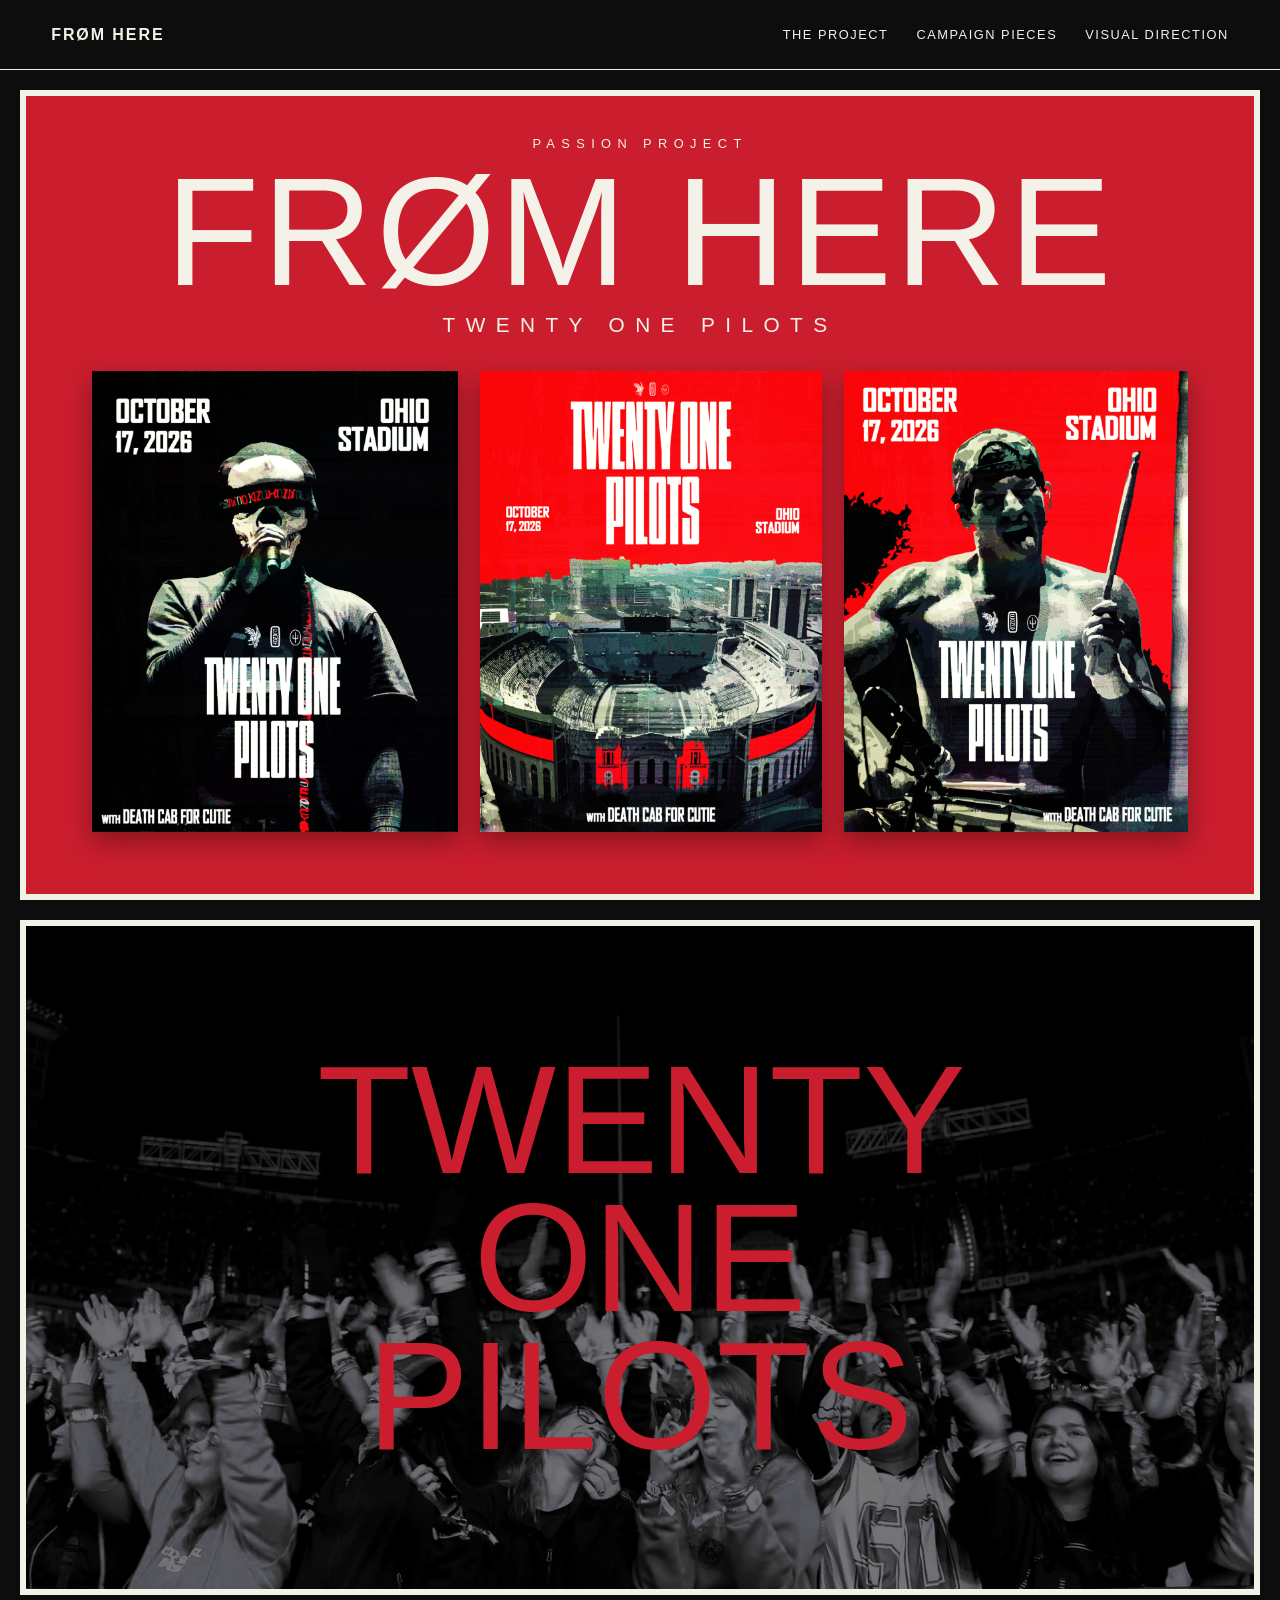
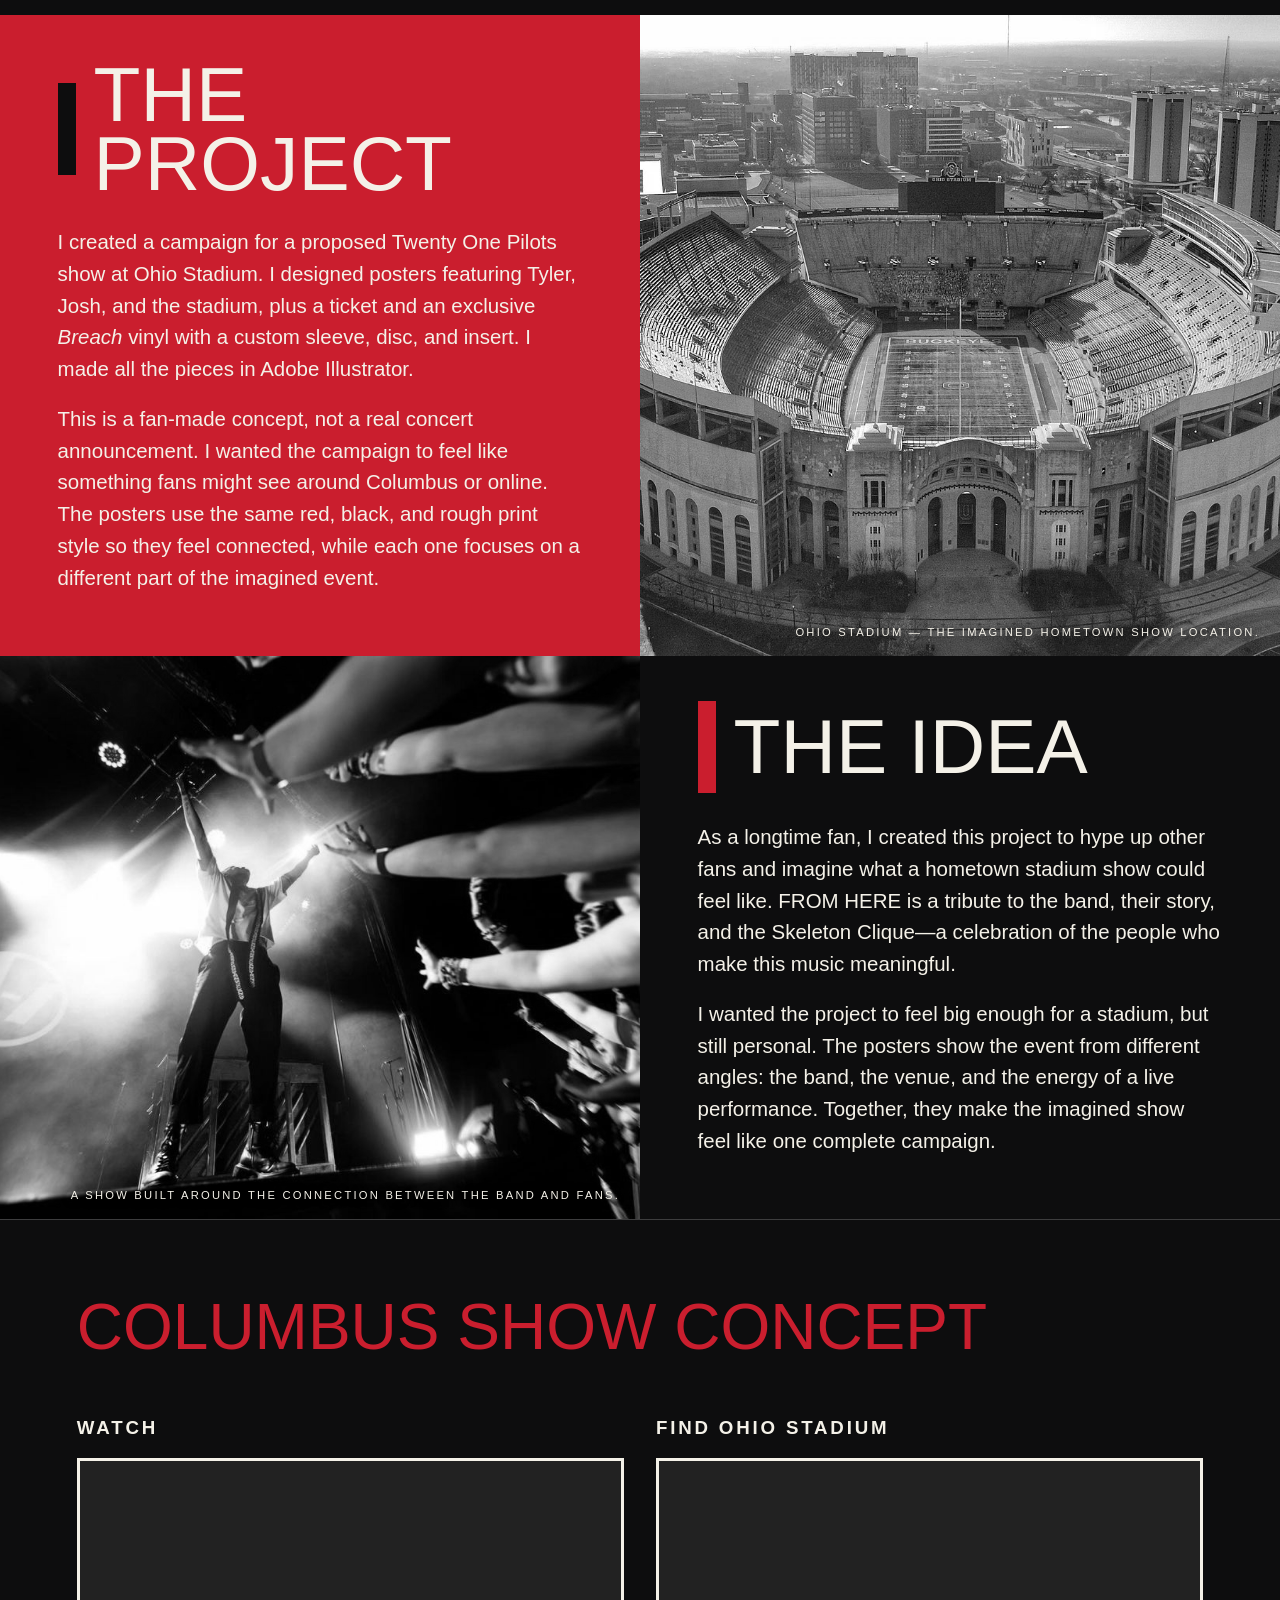
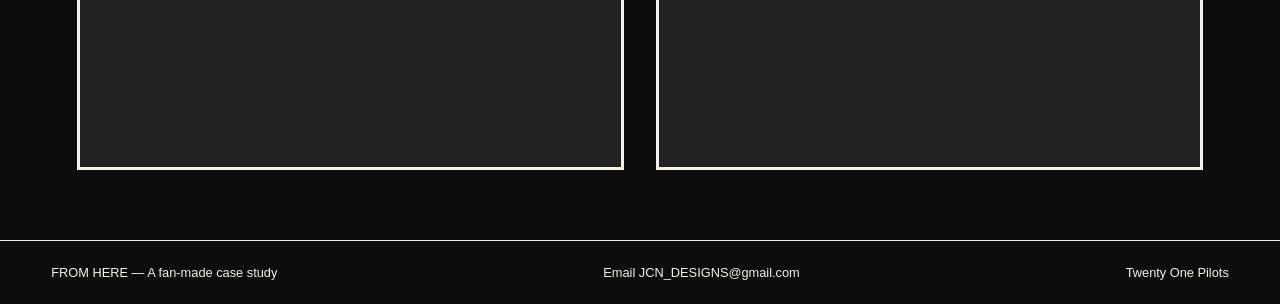
<file: index.html>
<!DOCTYPE html>
<html lang="en">
<head>
  <meta charset="UTF-8">
  <meta name="viewport" content="width=device-width, initial-scale=1.0">
  <title>FROM HERE | The Project</title>
  <link rel="stylesheet" href="style.css">
  <script src="script.js" defer></script>
</head>

<body>
  <header class="site-header">
    <a class="small-logo" href="index.html">FRØM HERE</a>

    <button
      class="menu-button"
      aria-expanded="false"
      aria-controls="main-nav"
      type="button"
    >
      Menu
    </button>

    <nav id="main-nav" class="main-nav" aria-label="Main navigation">
      <a href="index.html" aria-current="page">The Project</a>
      <a href="page2.html">Campaign Pieces</a>
      <a href="page3.html">Visual Direction</a>
    </nav>
  </header>

  <main>
    <section class="hero framed-section">
      <p class="eyebrow">Passion Project</p>
      <h1>FRØM HERE</h1>
      <p class="hero-subtitle">TWENTY ONE PILOTS</p>

      <div class="poster-row">
        <img
          src="TY final edit).png"
          alt="Red and black concert poster featuring Tyler Joseph"
        >
        <img
          src="OHIO (final edit).png"
          alt="Concert poster featuring Ohio Stadium"
        >
        <img
          src="JOSH (final edit) (2).png"
          alt="Dark concert poster featuring a live performer"
        >
      </div>
    </section>

    <section class="band-banner" aria-label="Twenty One Pilots concert crowd">
      <img
        src="OH Web Page 1.jpg"
        alt="Fans raising their hands at a Twenty One Pilots concert"
      >
      <h2>TWENTY ONE<br>PILOTS</h2>
    </section>

    <section class="project-section" id="project">
      <div class="project-copy">
        <h2><span></span>The Project</h2>
        <p>
          I created a campaign for a proposed Twenty One Pilots show at Ohio
          Stadium. I designed posters featuring Tyler, Josh, and the stadium,
          plus a ticket and an exclusive <em>Breach</em> vinyl with a custom
          sleeve, disc, and insert. I made all the pieces in Adobe Illustrator.
        </p>
        <p>
          This is a fan-made concept, not a real concert announcement. I wanted
          the campaign to feel like something fans might see around Columbus
          or online. The posters use the same red, black, and rough print style
          so they feel connected, while each one focuses on a different part of
          the imagined event.
        </p>
      </div>

      <figure class="stadium-image">
        <img
          src="Ohio Stadium.webp"
          alt="Aerial view of Ohio Stadium and the surrounding city"
        >
        <figcaption>
          Ohio Stadium — the imagined hometown show location.
        </figcaption>
      </figure>
    </section>

    <section class="idea-section">
      <figure class="idea-image">
        <img
          src="NYC Concert.jpg"
          alt="Twenty One Pilots performing onstage in front of fans"
        >
        <figcaption>
          A show built around the connection between the band and fans.
        </figcaption>
      </figure>

      <div class="idea-copy">
        <h2><span></span>The Idea</h2>
        <p>
          As a longtime fan, I created this project to hype up other fans and
          imagine what a hometown stadium show could feel like. FROM HERE is a
          tribute to the band, their story, and the Skeleton Clique—a celebration
          of the people who make this music meaningful.
        </p>
        <p>
          I wanted the project to feel big enough for a stadium, but still
          personal. The posters show the event from different angles: the band,
          the venue, and the energy of a live performance. Together, they make
          the imagined show feel like one complete campaign.
        </p>
      </div>
    </section>

    <section class="media-section">
      <h2>Columbus Show Concept</h2>

      <div class="media-grid">
        <div>
          <h3>Watch</h3>
          <div class="video-frame">
        <iframe
  src="https://www.youtube-nocookie.com/embed/-D_uT0kXlRw?autoplay=1&mute=1&playsinline=1&controls=1"
  title="Twenty One Pilots Perform Stressed Out | MTV Unplugged"
  referrerpolicy="strict-origin-when-cross-origin"
  allow="autoplay; accelerometer; clipboard-write; encrypted-media; gyroscope; picture-in-picture; web-share"
  allowfullscreen
></iframe>
          </div>
        </div>

        <div>
          <h3>Find Ohio Stadium</h3>
          <div class="map-frame">
            <iframe
              src="https://www.google.com/maps?q=Ohio+Stadium,+411+Woody+Hayes+Drive,+Columbus,+OH+43210&output=embed"
              title="Map showing Ohio Stadium in Columbus, Ohio"
              loading="lazy"
            ></iframe>
          </div>
        </div>
      </div>
    </section>
  </main>

  <footer class="site-footer">
    <span>FROM HERE — A fan-made case study</span>
    <a href="mailto:jcn_designs@gmail.com">Email JCN_DESIGNS@gmail.com</a>
    <a
      href="https://youtu.be/-D_uT0kXlRw?si=X4Qd4OHP512FLo1p"
      target="_blank"
      rel="noopener"
    >
      Twenty One Pilots
    </a>
  </footer>
</body>
</html>
</file>
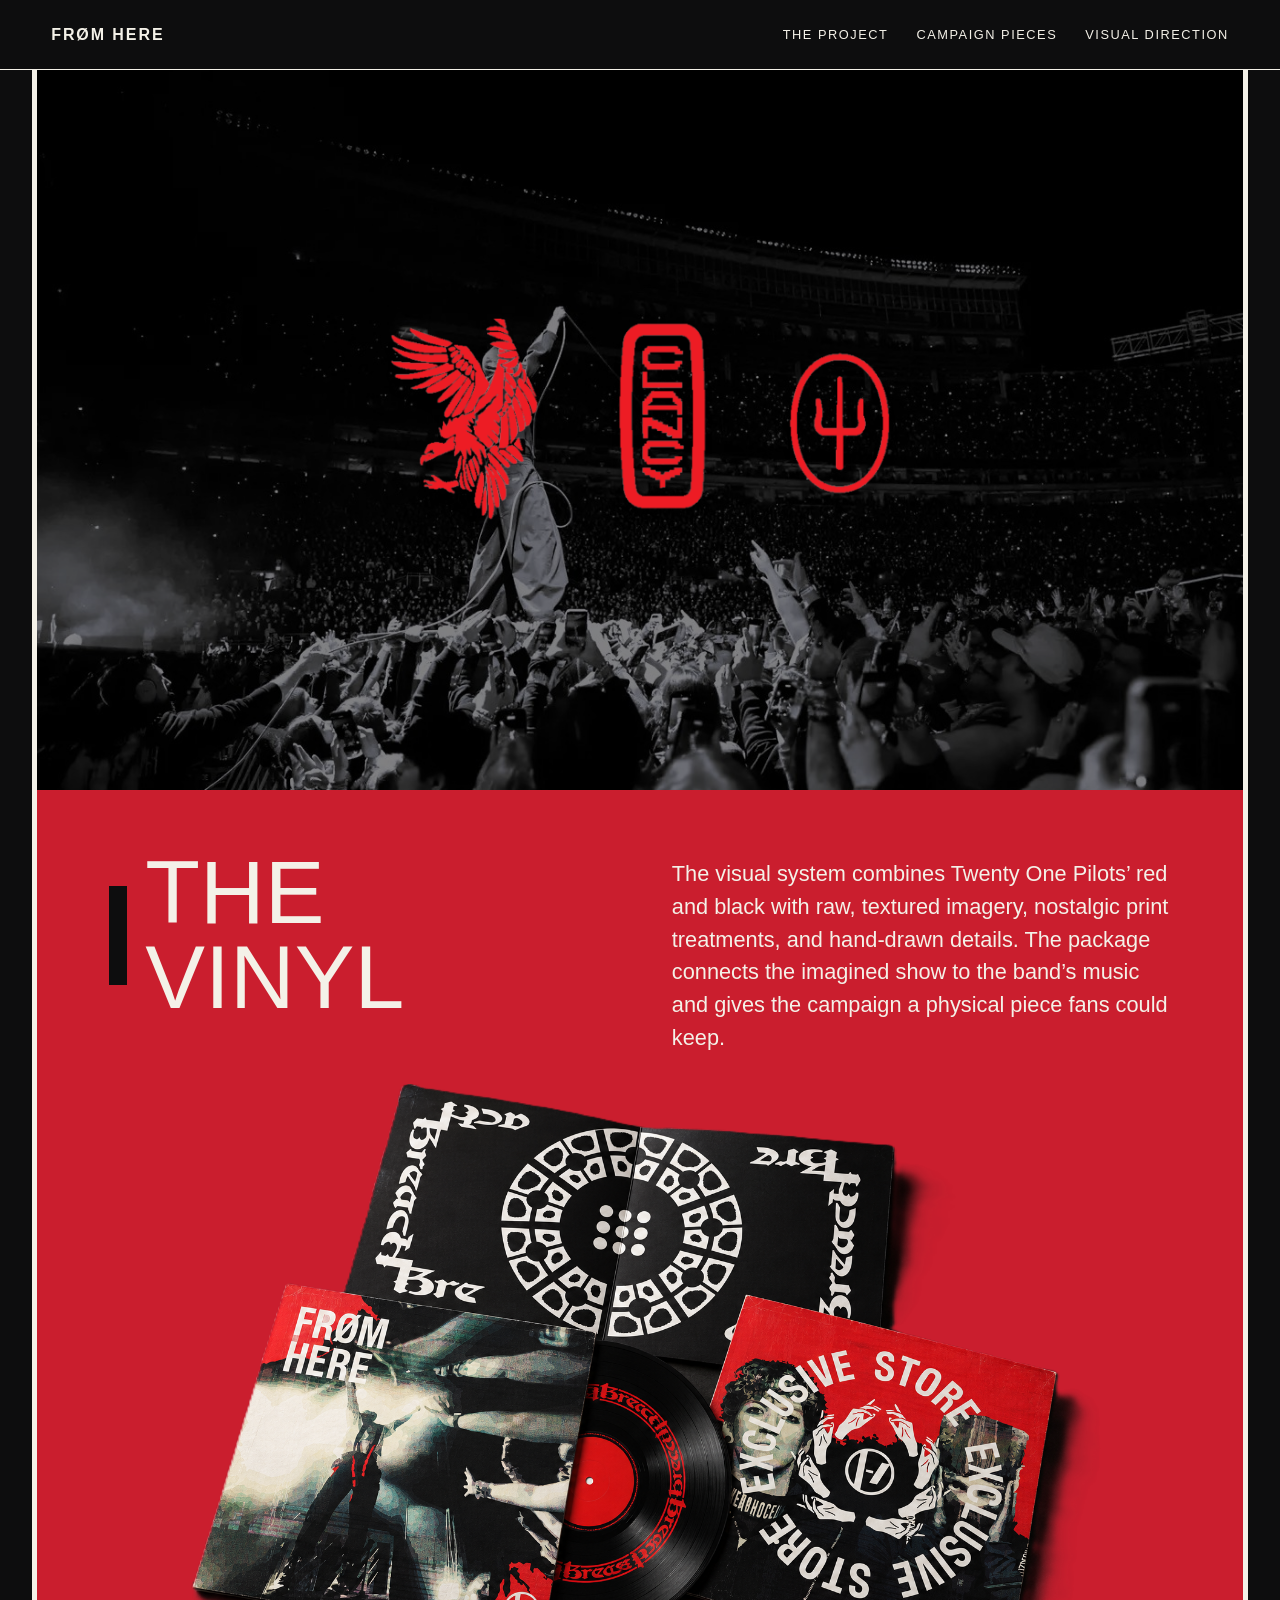
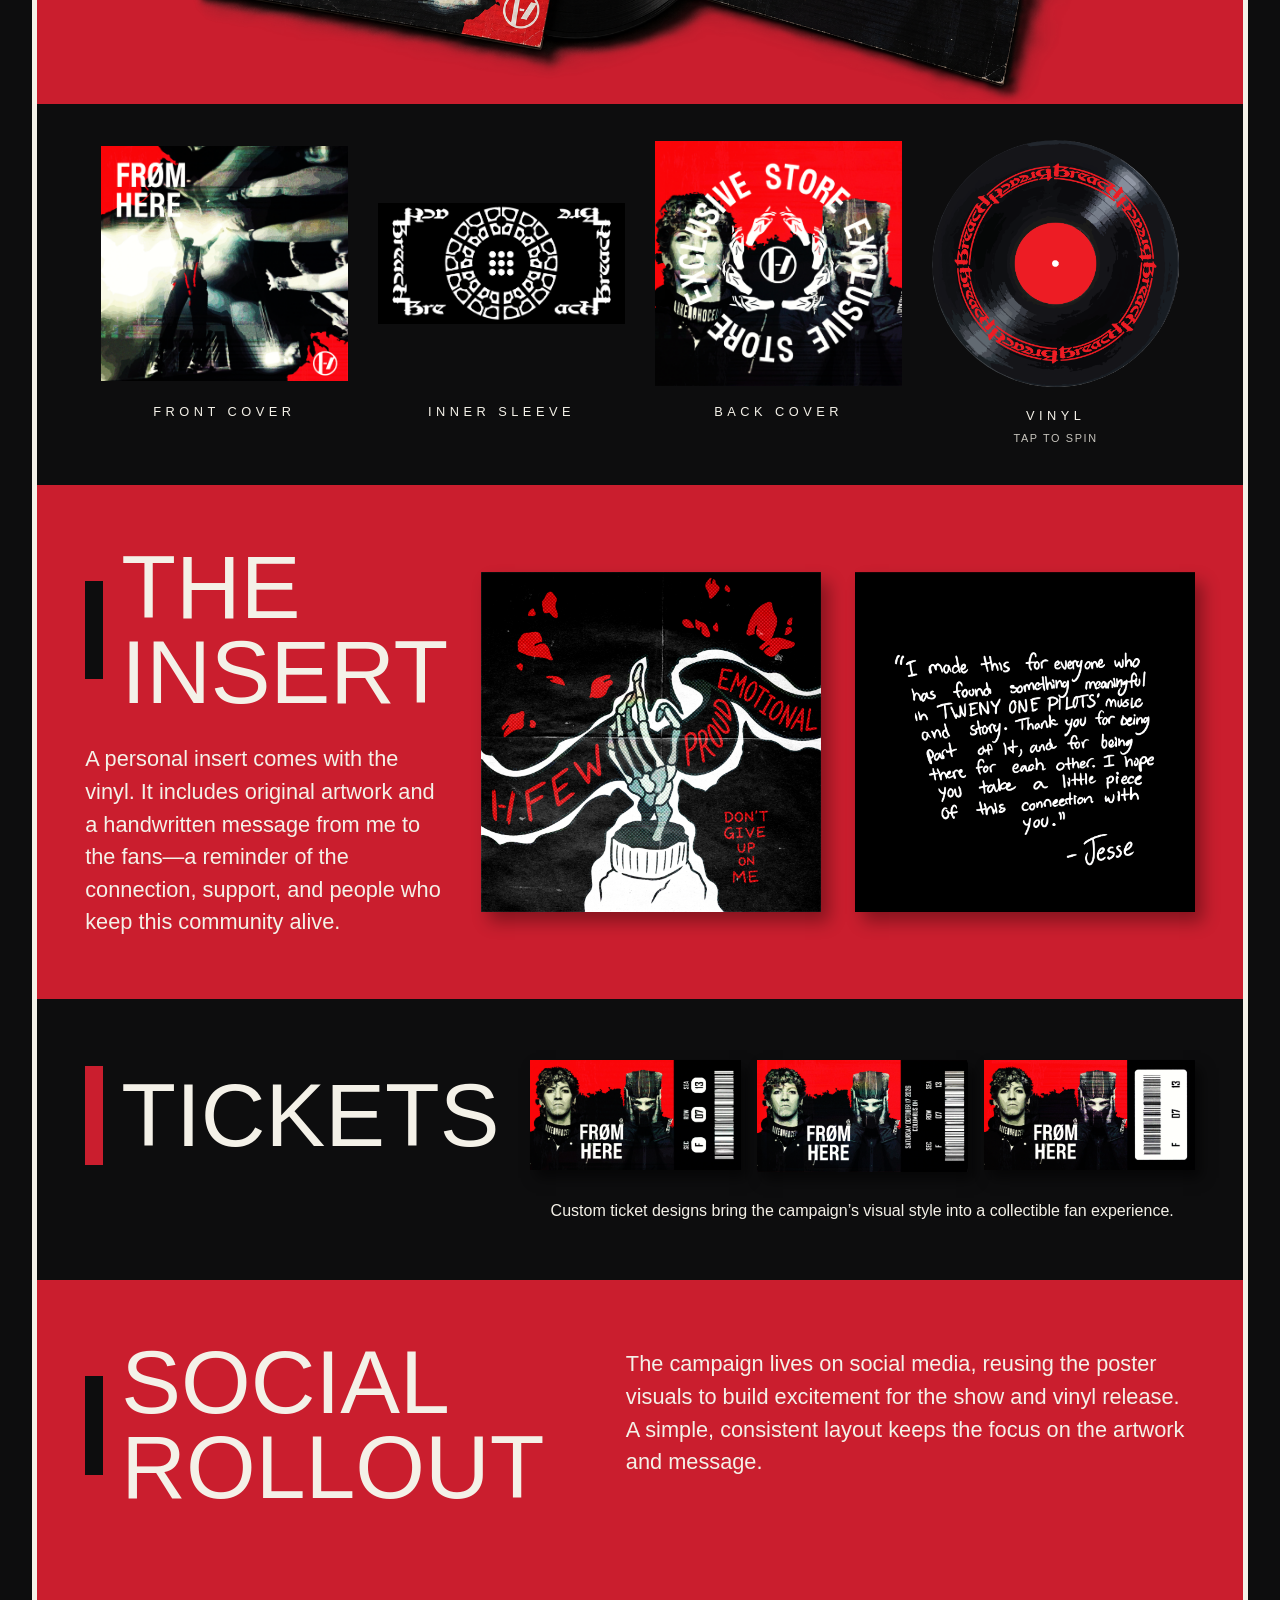
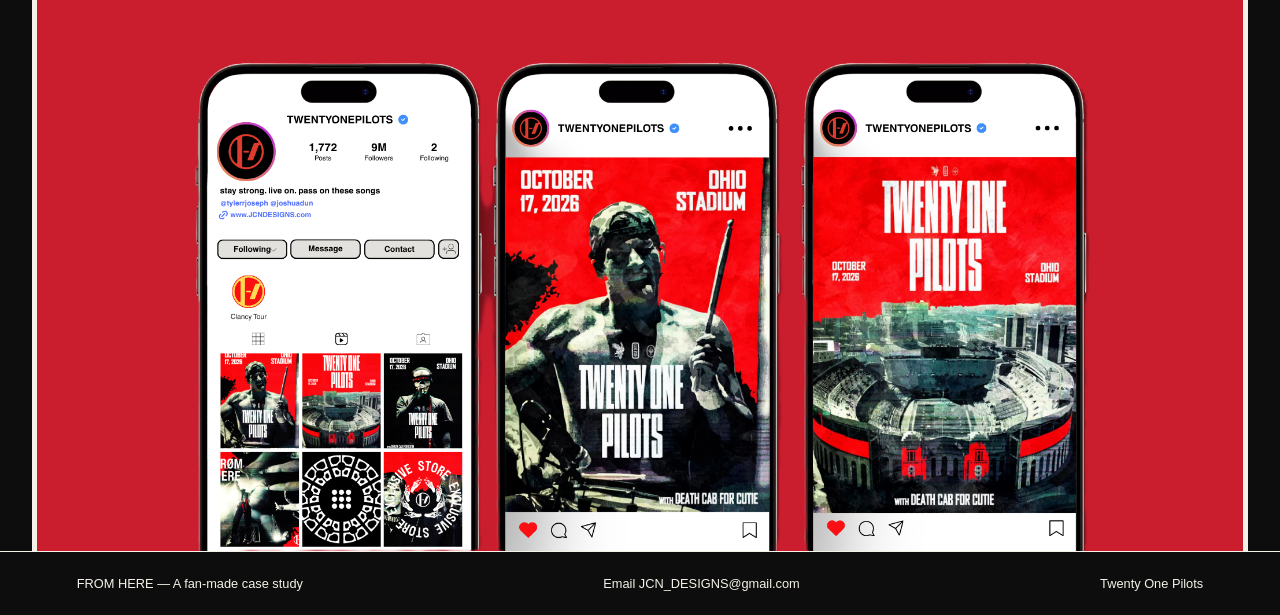
<file: page2.html>
<!DOCTYPE html>
<html lang="en">
<head>
  <meta charset="UTF-8">
  <meta name="viewport" content="width=device-width, initial-scale=1.0">
  <title>FROM HERE | Campaign Pieces</title>
  <link rel="stylesheet" href="page2.css">
  <script src="page2.js" defer></script>
</head>

<body>
  <header class="site-header">
    <a class="wordmark" href="index.html">FRØM HERE</a>

    <button class="menu-button" aria-expanded="false" aria-controls="main-nav">
      Menu
    </button>

    <nav class="main-nav" id="main-nav" aria-label="Main navigation">
      <a href="index.html">The Project</a>
      <a href="page2.html" aria-current="page">Campaign Pieces</a>
      <a href="page3.html">Visual Direction</a>
    </nav>
  </header>

  <main class="page-frame">

    <!-- Concert image and campaign symbols -->
    <section class="concert-divider" aria-label="Concert campaign artwork">
      <img class="divider-photo"
           src="OH Web Page 2.jpg"
           alt="Black-and-white concert crowd and stage">

     <div class="campaign-marks">
  <img src="SYMBOLS.png"
       alt="Three red campaign symbols: a bird, the Clancy mark, and a trident">
      </div>
    </section>

    <!-- Vinyl package -->
    <section class="vinyl-section">
      <div class="vinyl-intro">
        <h1><span></span>The Vinyl</h1>
        <p>
          The visual system combines Twenty One Pilots’ red and black with raw,
          textured imagery, nostalgic print treatments, and hand-drawn details.
          The package connects the imagined show to the band’s music and gives
          the campaign a physical piece fans could keep.
        </p>
      </div>

      <img class="vinyl-hero"
           src="Top Album Mockup.png"
           alt="Mockup of the custom FROM HERE Breach vinyl package">

      <div class="vinyl-details">
        <figure>
          <img src="Album Cover (final edit).png" alt="Front cover of the custom vinyl sleeve">
          <figcaption>Front Cover</figcaption>
        </figure>

        <figure>
          <img src="Inside Album.png" alt="Inner sleeve with the circular campaign mark">
          <figcaption>Inner Sleeve</figcaption>
        </figure>

        <figure>
          <img src="Album Back (final edit).png" alt="Back cover of the vinyl package">
          <figcaption>Back Cover</figcaption>
        </figure>

        <figure class="record-figure">
          <button
            class="record-button"
            id="vinylRecord"
            type="button"
            aria-pressed="false"
            aria-label="Tap to spin the vinyl record">
            <img src="Vinyl Disk NO BG.png" alt="">
          </button>
          <figcaption>Vinyl<br><span>Tap to spin</span></figcaption>
        </figure>
      </div>
    </section>
    <audio id="oneWayAudio" src="YTSave.to_YouTube_Media_lbcpWOiwk5E_Twenty-One-Pilots-One-Way-Official-Audio_011_vbr.mp3" preload="none"></audio>

    <!-- Insert and handwritten note -->
    <section class="insert-section">
      <div class="insert-copy">
        <h2><span></span>The Insert</h2>
        <p>
          A personal insert comes with the vinyl. It includes original artwork
          and a handwritten message from me to the fans—a reminder of the
          connection, support, and people who keep this community alive.
        </p>
      </div>

      <figure>
        <img src="FEWPROUDEMOTIONAL (2).png"
             alt="Hand-drawn insert artwork with skeleton hands and red lettering">
      </figure>

      <figure>
        <img src="Drawing TOP 1.png"
             alt="Handwritten message to fans on a black background">
      </figure>
    </section>

    <!-- Ticket designs -->
    <section class="tickets-section">
      <h2><span></span>Tickets</h2>

      <div class="ticket-gallery">
        <img src="TICKET 1.png" alt="First FROM HERE concert ticket design">
        <img src="TICKET 2.png" alt="Second FROM HERE concert ticket design">
        <img src="TICKET 3.png" alt="Third FROM HERE concert ticket design">
      </div>

      <p class="ticket-caption">
        Custom ticket designs bring the campaign’s visual style into a
        collectible fan experience.
      </p>
    </section>

        <!-- Social media rollout -->
    <section class="social-section">
      <div class="social-heading">
        <h2><span></span>Social Rollout</h2>
        <p>
          The campaign lives on social media, reusing the poster visuals to
          build excitement for the show and vinyl release. A simple, consistent
          layout keeps the focus on the artwork and message.
        </p>
      </div>

      <div class="social-image">
        <img
          src="SOCIAL MOCKUPS.png"
          alt="Three phone mockups showing the FROM HERE social media profile and campaign posts"
        >
      </div>
    </section>
  </main>

  <footer class="site-footer">
    <span>FROM HERE — A fan-made case study</span>
    <a href="mailto:jcn_designs@gmail.com">Email JCN_DESIGNS@gmail.com</a>
    <a href="https://www.twentyonepilots.com/" target="_blank" rel="noopener">
      Twenty One Pilots
    </a>
  </footer>
</body>
</html>
</file>
<file: style.css>
:root {
  --red: #ca1e2e;
  --black: #0d0d0e;
  --cream: #f4f1e8;
}

* {
  box-sizing: border-box;
}

html {
  scroll-behavior: smooth;
}

body {
  margin: 0;
  background: var(--black);
  color: var(--cream);
  font-family: Arial, Helvetica, sans-serif;
}

img {
  display: block;
  width: 100%;
}

.site-header {
  min-height: 70px;
  padding: 16px 4%;
  display: flex;
  align-items: center;
  justify-content: space-between;
  gap: 24px;
  background: var(--black);
  border-bottom: 1px solid var(--cream);
}

.small-logo,
.main-nav a {
  color: var(--cream);
  text-decoration: none;
  text-transform: uppercase;
  letter-spacing: 0.12em;
  font-size: 0.8rem;
}

.small-logo {
  font-weight: 800;
  font-size: 1rem;
}

.main-nav {
  display: flex;
  gap: 28px;
}

.main-nav a:hover,
.site-footer a:hover {
  color: var(--red);
}

.menu-button {
  display: none;
}

.framed-section {
  margin: 20px;
  border: 6px solid var(--cream);
}

.hero {
  min-height: 90vh;
  padding: 40px 4% 50px;
  background: var(--red);
  text-align: center;
}

.eyebrow {
  margin: 0 0 12px;
  letter-spacing: 0.5em;
  text-transform: uppercase;
  font-size: 0.8rem;
}

.hero h1,
.band-banner h2,
.project-copy h2,
.idea-copy h2 {
  font-family: Impact, "Arial Narrow", sans-serif;
  font-weight: 400;
  text-transform: uppercase;
  line-height: 0.9;
}

.hero h1 {
  margin: 0;
  font-size: clamp(4rem, 12vw, 10rem);
  letter-spacing: 0.02em;
}

.hero-subtitle {
  margin: 12px 0 34px;
  letter-spacing: 0.5em;
  font-size: clamp(0.8rem, 2vw, 1.3rem);
}

.poster-row {
  display: grid;
  grid-template-columns: repeat(3, 1fr);
  gap: 22px;
  max-width: 1400px;
  margin: 0 auto 32px;
}

.poster-row img {
  height: min(52vw, 460px);
  object-fit: cover;
  box-shadow: 0 10px 24px #0005;
}

.button-link {
  display: inline-block;
  padding: 13px 22px;
  border: 2px solid var(--cream);
  color: var(--cream);
  text-decoration: none;
  text-transform: uppercase;
  letter-spacing: 0.12em;
  font-size: 0.8rem;
}

.button-link:hover {
  background: var(--cream);
  color: var(--black);
}

.band-banner {
  height: 75vh;
  min-height: 420px;
  position: relative;
  overflow: hidden;
  border: 6px solid var(--cream);
  margin: 20px;
}

.band-banner img {
  height: 100%;
  object-fit: cover;
  filter: brightness(0.5);
}

.band-banner h2 {
  position: absolute;
  inset: 50% auto auto 50%;
  transform: translate(-50%, -50%);
  margin: 0;
  color: var(--red);
  text-align: center;
  font-size: clamp(4rem, 12vw, 11rem);
}

.project-section,
.idea-section {
  display: grid;
  grid-template-columns: 1fr 1fr;
  min-height: 520px;
}

.project-section {
  background: var(--red);
}

.project-copy,
.idea-copy {
  display: flex;
  flex-direction: column;
  justify-content: center;
  padding: 7% 9%;
}

.project-copy h2,
.idea-copy h2 {
  display: flex;
  align-items: center;
  gap: 18px;
  margin: 0 0 28px;
  font-size: clamp(3rem, 6vw, 6rem);
}

.project-copy h2 span,
.idea-copy h2 span {
  display: inline-block;
  width: 18px;
  height: 1.2em;
  flex: 0 0 18px;
  background: var(--black);
}

.idea-copy h2 span {
  background: var(--red);
}

.project-copy p,
.idea-copy p {
  max-width: 620px;
  margin: 0 0 18px;
  font-size: clamp(1rem, 1.6vw, 1.35rem);
  line-height: 1.55;
}

.stadium-image,
.idea-image {
  margin: 0;
  min-height: 520px;
  position: relative;
}

.stadium-image img,
.idea-image img {
  height: 100%;
  min-height: 520px;
  object-fit: cover;
  filter: grayscale(100%);
}

.stadium-image figcaption,
.idea-image figcaption {
  position: absolute;
  right: 20px;
  bottom: 18px;
  left: 20px;
  text-align: right;
  font-size: 0.7rem;
  letter-spacing: 0.2em;
  text-transform: uppercase;
  text-shadow: 0 1px 8px #000;
}

.idea-section {
  background: var(--black);
}

.media-section {
  padding: 70px 6%;
  background: var(--black);
  border-top: 1px solid #ffffff33;
}

.media-section h2 {
  margin: 0 0 34px;
  color: var(--red);
  font-family: Impact, "Arial Narrow", sans-serif;
  font-size: clamp(2.5rem, 5vw, 4.5rem);
  font-weight: 400;
  text-transform: uppercase;
}

.media-grid {
  display: grid;
  grid-template-columns: 1fr 1fr;
  gap: 32px;
}

.media-grid h3 {
  text-transform: uppercase;
  letter-spacing: 0.15em;
}

.video-frame,
.map-frame {
  aspect-ratio: 16 / 9;
  border: 3px solid var(--cream);
  background: #222;
}

.video-frame iframe,
.map-frame iframe {
  width: 100%;
  height: 100%;
  border: 0;
}

.site-footer {
  display: flex;
  flex-wrap: wrap;
  justify-content: space-between;
  gap: 18px;
  padding: 24px 4%;
  border-top: 1px solid var(--cream);
  font-size: 0.8rem;
}

.site-footer a {
  color: var(--cream);
  text-decoration: none;
}

@media (max-width: 700px) {
  .site-header {
    position: relative;
    flex-wrap: wrap;
  }

  .menu-button {
    display: block;
    padding: 8px 12px;
    background: transparent;
    border: 1px solid var(--cream);
    color: var(--cream);
    text-transform: uppercase;
  }

  .main-nav {
    display: none;
    width: 100%;
    flex-direction: column;
    gap: 16px;
    padding: 12px 0;
  }

  .main-nav.is-open {
    display: flex;
  }

  
  .project-section,
  .idea-section,
  .media-grid {
    grid-template-columns: 1fr;
  }


  .project-copy,
  .idea-copy {
    padding: 48px 8%;
  }

  .stadium-image,
  .idea-image,
  .stadium-image img,
  .idea-image img {
    min-height: 340px;
  }

  .idea-image {
    order: 2;
  }

  .idea-copy {
    order: 1;
  }

  .band-banner {
    height: 55vh;
    min-height: 320px;
  }

  .site-footer {
    flex-direction: column;
  }
}

.poster-row {
  display: flex;
  justify-content: center;
  align-items: flex-start;
  gap: 22px;
  width: calc(100% - 80px);
  max-width: 1500px;
  margin: 0 auto;
}

.poster-row img {
  display: block;
  height: clamp(400px, 36vw, 570px);
  width: auto;
  max-width: 100%;
  object-fit: contain;
  object-position: center;
}

@media (max-width: 800px) {
  .poster-row {
    flex-direction: column;
    align-items: center;
  }

  .poster-row img {
    width: min(100%, 420px);
    height: auto;
  }
}

.poster-row img,
.band-banner img,
.stadium-image img,
.idea-image img {
  transition: transform 250ms ease, filter 250ms ease;
  transform-origin: center;
}

@media (hover: hover) {
  .poster-row img:hover,
  .band-banner img:hover,
  .stadium-image img:hover,
  .idea-image img:hover {
    transform: translateY(-6px) scale(1.02);
    filter: drop-shadow(0 12px 12px rgba(0, 0, 0, 0.3));
  }
}

@media (prefers-reduced-motion: reduce) {
  .poster-row img,
  .band-banner img,
  .stadium-image img,
  .idea-image img {
    transition: none;
  }
}
</file>
<file: page2.css>
:root {
  --red: #ca1e2e;
  --black: #0d0d0e;
  --cream: #f4f1e8;
}

* {
  box-sizing: border-box;
}

body {
  margin: 0;
  background: var(--black);
  color: var(--cream);
  font-family: Arial, Helvetica, sans-serif;
}

img {
  display: block;
  max-width: 100%;
}

.site-header {
  min-height: 70px;
  padding: 16px 4%;
  display: flex;
  align-items: center;
  justify-content: space-between;
  gap: 24px;
  background: var(--black);
  border-bottom: 1px solid var(--cream);
}

.wordmark,
.main-nav a {
  color: var(--cream);
  text-decoration: none;
  text-transform: uppercase;
  letter-spacing: 0.12em;
  font-size: 0.8rem;
}

.wordmark {
  font-weight: bold;
  font-size: 1rem;
}

.main-nav {
  display: flex;
  gap: 28px;
}

.main-nav a:hover,
.site-footer a:hover {
  color: var(--red);
}

.menu-button {
  display: none;
}

.page-frame {
  margin: 0 2.5%;
  border-left: 5px solid var(--cream);
  border-right: 5px solid var(--cream);
}

h1,
h2 {
  font-family: Impact, "Arial Narrow", sans-serif;
  font-weight: 400;
  text-transform: uppercase;
  line-height: 0.95;
}

.concert-divider {
  min-height: 80vh;
  position: relative;
  overflow: hidden;
  background: var(--black);
}

.divider-photo {
  width: 100%;
  height: 80vh;
  object-fit: cover;
  filter: brightness(0.55);
}

.campaign-marks {
  position: absolute;
  inset: 0;
  display: flex;
  align-items: center;
  justify-content: center;
  gap: clamp(18px, 7vw, 110px);
  padding: 5%;
}

.campaign-marks img {
  width: clamp(80px, 17vw, 250px);
  max-height: 45vh;
  object-fit: contain;
}

.vinyl-section {
  background: var(--red);
  color: var(--cream);
  padding: 5% 6% 0;
}

.vinyl-intro {
  display: grid;
  grid-template-columns: 1fr 1fr;
  gap: 6%;
  align-items: start;
}

.vinyl-intro h1,
.insert-copy h2,
.tickets-section h2,
.social-heading h2 {
  display: flex;
  align-items: center;
  gap: 18px;
  margin: 0;
  font-size: clamp(3rem, 7vw, 7rem);
}

.vinyl-intro h1 span,
.insert-copy h2 span,
.tickets-section h2 span,
.social-heading h2 span {
  display: inline-block;
  width: 18px;
  height: 1.1em;
  flex: 0 0 18px;
  background: var(--black);
}

.vinyl-intro p,
.insert-copy p,
.social-heading p {
  margin: 8px 0 0;
  font-size: clamp(1rem, 1.7vw, 1.4rem);
  line-height: 1.5;
}

.vinyl-hero {
  width: min(100%, 1100px);
  max-height: 620px;
  object-fit: contain;
  margin: 30px auto 0;
}

.vinyl-details {
  margin: 0 -6.8%;
  padding: 36px 6%;
  background: var(--black);
  display: grid;
  grid-template-columns: repeat(4, 1fr);
  align-items: start;
  gap: 30px;
}

.vinyl-details figure {
  margin: 0;
  text-align: center;
}

.vinyl-details figure > img,
.record-button img {
  width: 100%;
  aspect-ratio: 1;
  object-fit: contain;
}

.vinyl-details figcaption {
  margin-top: 14px;
  text-transform: uppercase;
  letter-spacing: 0.35em;
  font-size: 0.8rem;
  line-height: 1.7;
}

.vinyl-details figcaption span {
  color: #c7c4bd;
  font-size: 0.68rem;
  letter-spacing: 0.15em;
}

.record-button {
  width: 100%;
  padding: 0;
  border: 0;
  background: transparent;
  cursor: pointer;
}

.record-button img {
  border-radius: 50%;
}

.record-button:focus-visible {
  outline: 3px solid var(--cream);
  outline-offset: 6px;
}

.record-button.is-spinning img {
  animation: spin-record 2.4s linear infinite;
}

@keyframes spin-record {
  to {
    transform: rotate(360deg);
  }
}

.insert-section {
  display: grid;
  grid-template-columns: 0.85fr 1fr 1fr;
  gap: 3%;
  padding: 5% 4%;
  background: var(--red);
  align-items: center;
}

.insert-copy p {
  max-width: 420px;
  margin-top: 28px;
}

.insert-section figure {
  margin: 0;
}

.insert-section figure img {
  width: 100%;
  aspect-ratio: 1;
  object-fit: cover;
  box-shadow: 8px 10px 16px #0005;
}

.tickets-section {
  padding: 5% 4%;
  background: var(--black);
  display: grid;
  grid-template-columns: 0.7fr 2fr;
  gap: 30px;
  align-items: center;
}

.tickets-section h2 span,
.social-heading h2 span {
  background: var(--red);
}

.ticket-gallery {
  display: grid;
  grid-template-columns: repeat(3, 1fr);
  gap: 16px;
}

.ticket-gallery img {
  width: 100%;
  box-shadow: 6px 8px 12px #0008;
}

.ticket-caption {
  grid-column: 2;
  margin: 0;
  text-align: center;
  font-size: 1rem;
}

.social-section {
  padding: 5% 4%;
  background: var(--red);
}

.social-heading {
  display: grid;
  grid-template-columns: 1fr 1.2fr;
  gap: 6%;
  align-items: start;
}

.phone-row {
  display: grid;
  grid-template-columns: repeat(3, minmax(0, 1fr));
  gap: 28px;
  max-width: 1400px;
  margin: 38px auto 0;
  align-items: start;
}

.phone {
  margin: 0;
  padding: 10px;
  border: 4px solid #111;
  border-radius: 42px;
  background: #111;
  box-shadow: 10px 14px 20px #0005;
}

.phone img {
  width: 100%;
  border-radius: 30px;
}

.site-footer {
  display: flex;
  flex-wrap: wrap;
  justify-content: space-between;
  gap: 18px;
  padding: 24px 4%;
  border-top: 1px solid var(--cream);
  font-size: 0.8rem;
}

.site-footer a {
  color: var(--cream);
  text-decoration: none;
}

@media (max-width: 750px) {
  .site-header {
    flex-wrap: wrap;
  }

  .menu-button {
    display: block;
    padding: 8px 12px;
    border: 1px solid var(--cream);
    background: transparent;
    color: var(--cream);
    text-transform: uppercase;
  }

  .main-nav {
    display: none;
    width: 100%;
    flex-direction: column;
    gap: 16px;
    padding: 12px 0;
  }

  .main-nav.is-open {
    display: flex;
  }

  .concert-divider,
  .divider-photo {
    min-height: 55vh;
    height: 55vh;
  }

  .vinyl-intro,
  .social-heading {
    grid-template-columns: 1fr;
    gap: 22px;
  }

  .vinyl-details {
    grid-template-columns: repeat(2, 1fr);
  }

  .insert-section {
    grid-template-columns: 1fr 1fr;
  }

  .insert-copy {
    grid-column: 1 / -1;
  }

  .tickets-section {
    grid-template-columns: 1fr;
  }

  .ticket-caption {
    grid-column: 1;
  }

  .social-image {
  max-width: 1500px;
  margin: 38px auto 0;
}

.social-image img {
  display: block;
  width: 100%;
  height: auto;
}

  .phone img {
    border-radius: 18px;
  }

  .site-footer {
    flex-direction: column;
  }
}

@media (max-width: 480px) {
  .insert-section,
  .ticket-gallery {
    grid-template-columns: 1fr;
  }

  .phone-row {
    grid-template-columns: 1fr;
    max-width: 300px;
  }

  .campaign-marks img {
    width: 25%;
  }
}
.campaign-marks img {
  width: min(70vw, 1000px);
  max-height: 60vh;
  object-fit: contain;
}
.social-section {
  padding-bottom: 0;
}

.social-heading {
  margin-bottom: 16px;
  padding-bottom: 0;
}

.social-image {
  margin: 0;
  padding: 0;
  line-height: 0;
}

.social-image img {
  display: block;
  width: 100%;
  height: auto;
  margin: 0;
  border: 0;
  box-shadow: none;
}

.site-footer {
  display: flex;
  justify-content: space-between;
  align-items: center;
  gap: 20px;
  box-sizing: border-box;
  width: 100%;
  margin: 0;
  padding: 24px 6%;
  background: #0d0d0d;
  color: #f4f1e8;
}

.site-footer a {
  color: #f4f1e8;
}

.social-section {
  display: flex !important;
  flex-direction: column !important;
  gap: 16px !important;
  height: auto !important;
  min-height: 0 !important;
}

.social-heading,
.social-image {
  margin: 0 !important;
  padding: 0 !important;
}

.social-image {
  height: min(700px, 42vw) !important;
  overflow: hidden;
}

.social-image img {
  display: block;
  width: 100% !important;
  height: 100% !important;
  object-fit: cover !important;
  object-position: center bottom !important;
}

@media (max-width: 700px) {
  .social-image {
    height: auto !important;
    overflow: visible;
  }

  .social-image img {
    height: auto !important;
    object-fit: contain !important;
  }
}
.divider-photo,
.campaign-marks img,
.vinyl-hero,
.vinyl-details figure:not(.record-figure) img,
.insert-section figure img,
.ticket-gallery img,
.social-image img {
  transition: transform 250ms ease, filter 250ms ease;
  transform-origin: center;
}

@media (hover: hover) {
  .divider-photo:hover,
  .campaign-marks img:hover,
  .vinyl-hero:hover,
  .vinyl-details figure:not(.record-figure) img:hover,
  .insert-section figure img:hover,
  .ticket-gallery img:hover,
  .social-image img:hover {
    transform: translateY(-6px) scale(1.02);
    filter: drop-shadow(0 12px 12px rgba(0, 0, 0, 0.3));
  }
}

@media (prefers-reduced-motion: reduce) {
  .divider-photo,
  .campaign-marks img,
  .vinyl-hero,
  .vinyl-details figure:not(.record-figure) img,
  .insert-section figure img,
  .ticket-gallery img,
  .social-image img {
    transition: none;
  }
}
@media (hover: hover) {
  .concert-divider:hover .divider-photo {
    transform: translateY(-6px) scale(1.02);
    filter: drop-shadow(0 12px 12px rgba(0, 0, 0, 0.3));
  }
}
.social-section .social-image {
  height: auto !important;
  min-height: 0 !important;
  max-height: none !important;
  overflow: visible !important;
}

.social-section .social-image img {
  display: block;
  width: 100% !important;
  height: auto !important;
  max-height: none !important;
  aspect-ratio: auto !important;
  object-fit: contain !important;
  object-position: center top !important;
}
.social-heading h2 span {
  background: var(--black);
}
</file>
